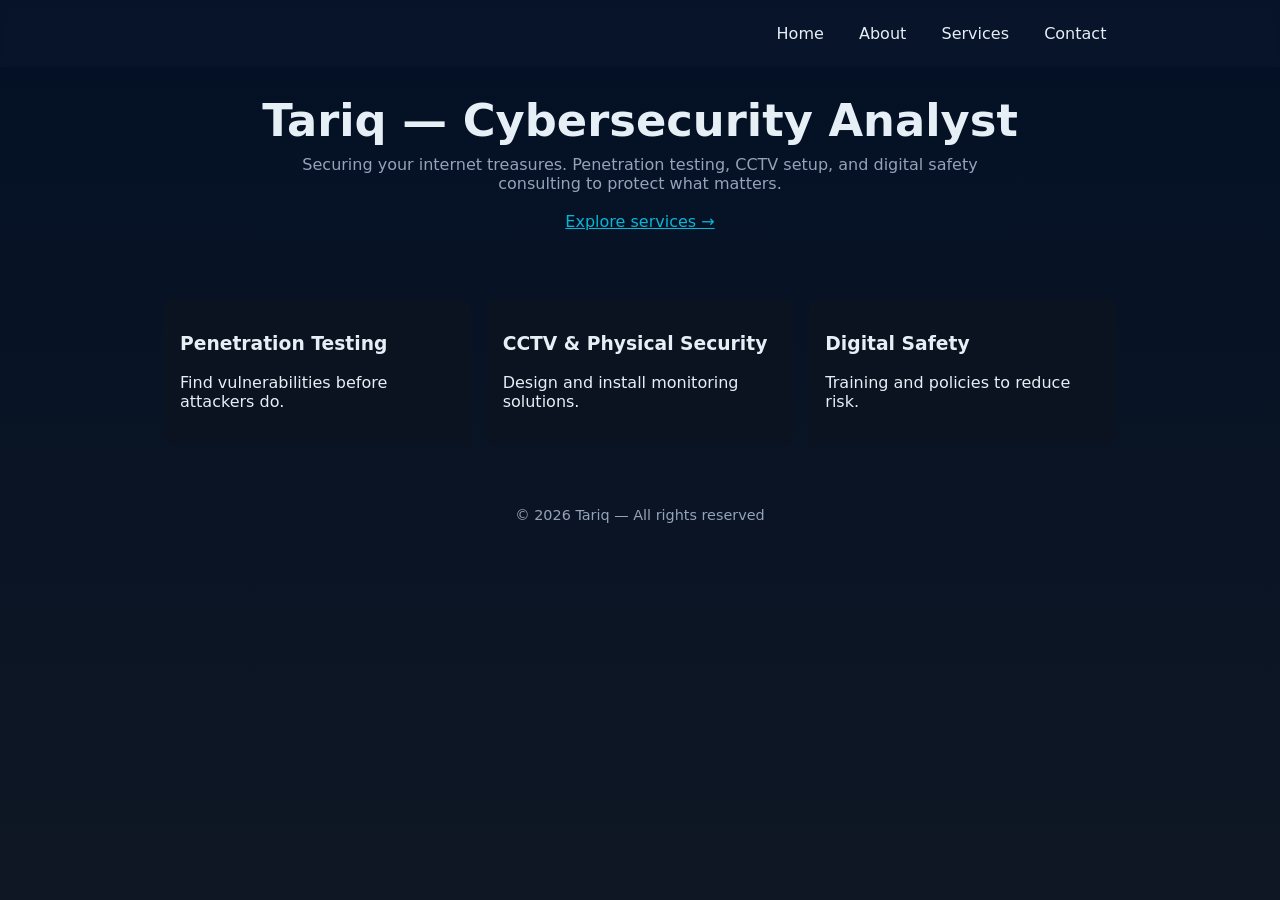
<file: index.html>
<!DOCTYPE html>
<html lang="en">
<head>
    <meta charset="UTF-8">
    <meta name="viewport" content="width=device-width, initial-scale=1.0">
        <title>tariq_cyber analyst</title>
        <meta name="description" content="Tariq — Cybersecurity analyst offering pen testing, CCTV, and digital security services.">
        <link rel="stylesheet" href="styles.css">
        <link rel="icon" href="favicon.svg" type="image/svg+xml">
        <meta name="theme-color" content="#0f1724">
        <meta property="og:title" content="Tariq — Cybersecurity Analyst">
        <meta property="og:description" content="Penetration testing, CCTV, and digital security services.">
        <meta name="twitter:card" content="summary">
</head>
<body>
    <header>
        <div class="container">
            <nav>
                <ul>
                    <li><a href="index.html">Home</a></li>
                    <li><a href="about.html">About</a></li>
                    <li><a href="services.html">Services</a></li>
                    <li><a href="contacts.html">Contact</a></li>
                </ul>
            </nav>
        </div>
    </header>

    <main class="container hero">
        <h1>Tariq — Cybersecurity Analyst</h1>
        <p>Securing your internet treasures. Penetration testing, CCTV setup, and digital safety consulting to protect what matters.</p>
        <p><a href="services.html" style="color:var(--accent);">Explore services →</a></p>
    </main>

    <section class="container">
        <div class="grid">
            <div class="card">
                <h3>Penetration Testing</h3>
                <p>Find vulnerabilities before attackers do.</p>
            </div>
            <div class="card">
                <h3>CCTV & Physical Security</h3>
                <p>Design and install monitoring solutions.</p>
            </div>
            <div class="card">
                <h3>Digital Safety</h3>
                <p>Training and policies to reduce risk.</p>
            </div>
        </div>
    </section>

    <footer>
        <div class="container">© 2026 Tariq — All rights reserved</div>
    </footer>
</body>
</html>
</file>
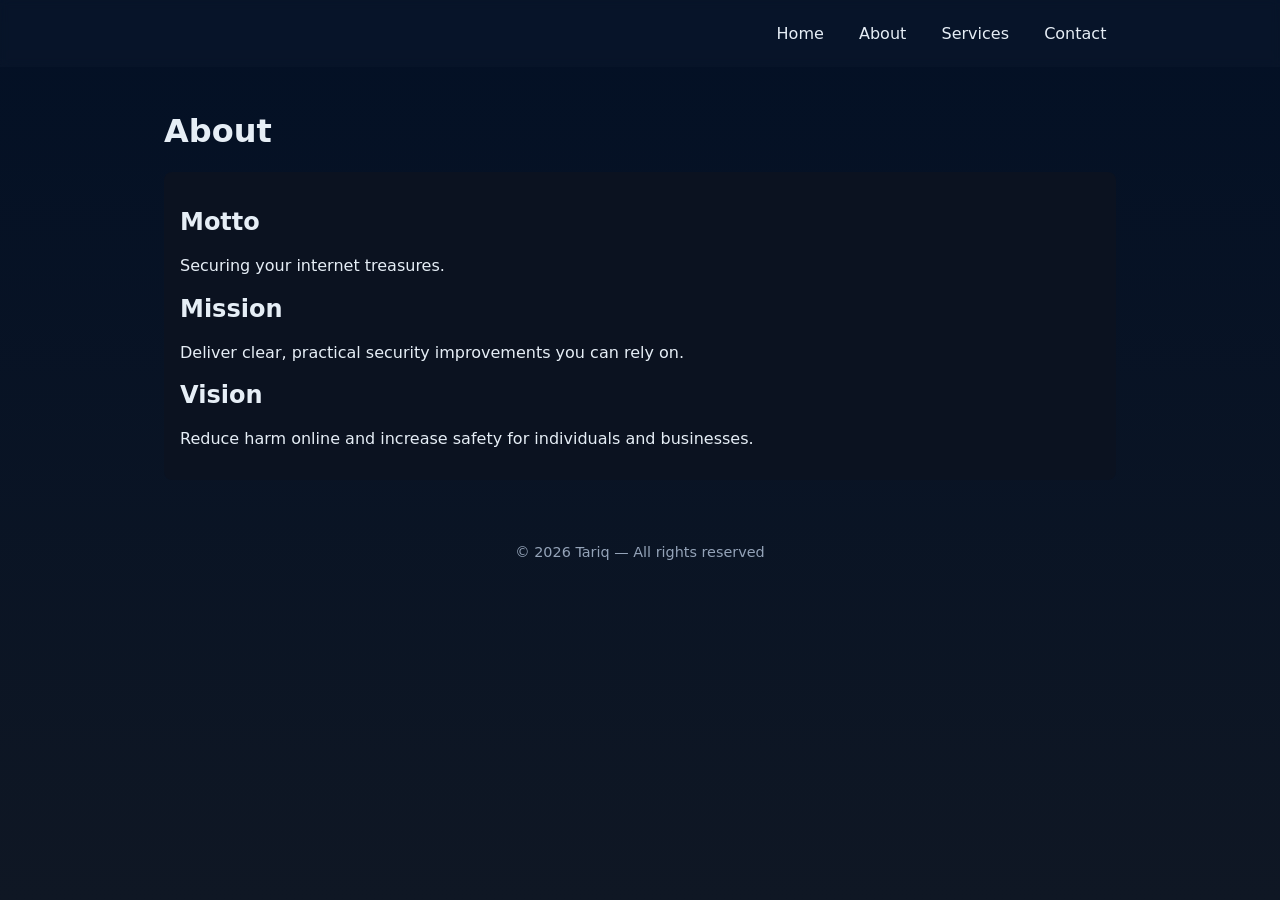
<file: about.html>
<!DOCTYPE html>
<html lang="en">
<head>
    <meta charset="UTF-8">
    <meta name="viewport" content="width=device-width, initial-scale=1.0">
        <title>About — Tariq</title>
        <meta name="description" content="About Tariq — mission, vision and motto for cybersecurity services.">
        <link rel="stylesheet" href="styles.css">
        <link rel="icon" href="favicon.svg" type="image/svg+xml">
        <meta name="theme-color" content="#0f1724">
        <meta property="og:title" content="About — Tariq">
        <meta property="og:description" content="Mission, vision and services offered by Tariq.">
        <meta name="twitter:card" content="summary">
</head>
<body>
    <header>
        <div class="container">
            <nav>
                <ul>
                    <li><a href="index.html">Home</a></li>
                    <li><a href="about.html">About</a></li>
                    <li><a href="services.html">Services</a></li>
                    <li><a href="contacts.html">Contact</a></li>
                </ul>
            </nav>
        </div>
    </header>

    <main class="container">
        <h1>About</h1>
        <section class="card">
            <h2>Motto</h2>
            <p>Securing your internet treasures.</p>
            <h2>Mission</h2>
            <p>Deliver clear, practical security improvements you can rely on.</p>
            <h2>Vision</h2>
            <p>Reduce harm online and increase safety for individuals and businesses.</p>
        </section>
    </main>

    <footer>
        <div class="container">© 2026 Tariq — All rights reserved</div>
    </footer>
</body>
</html>
</file>
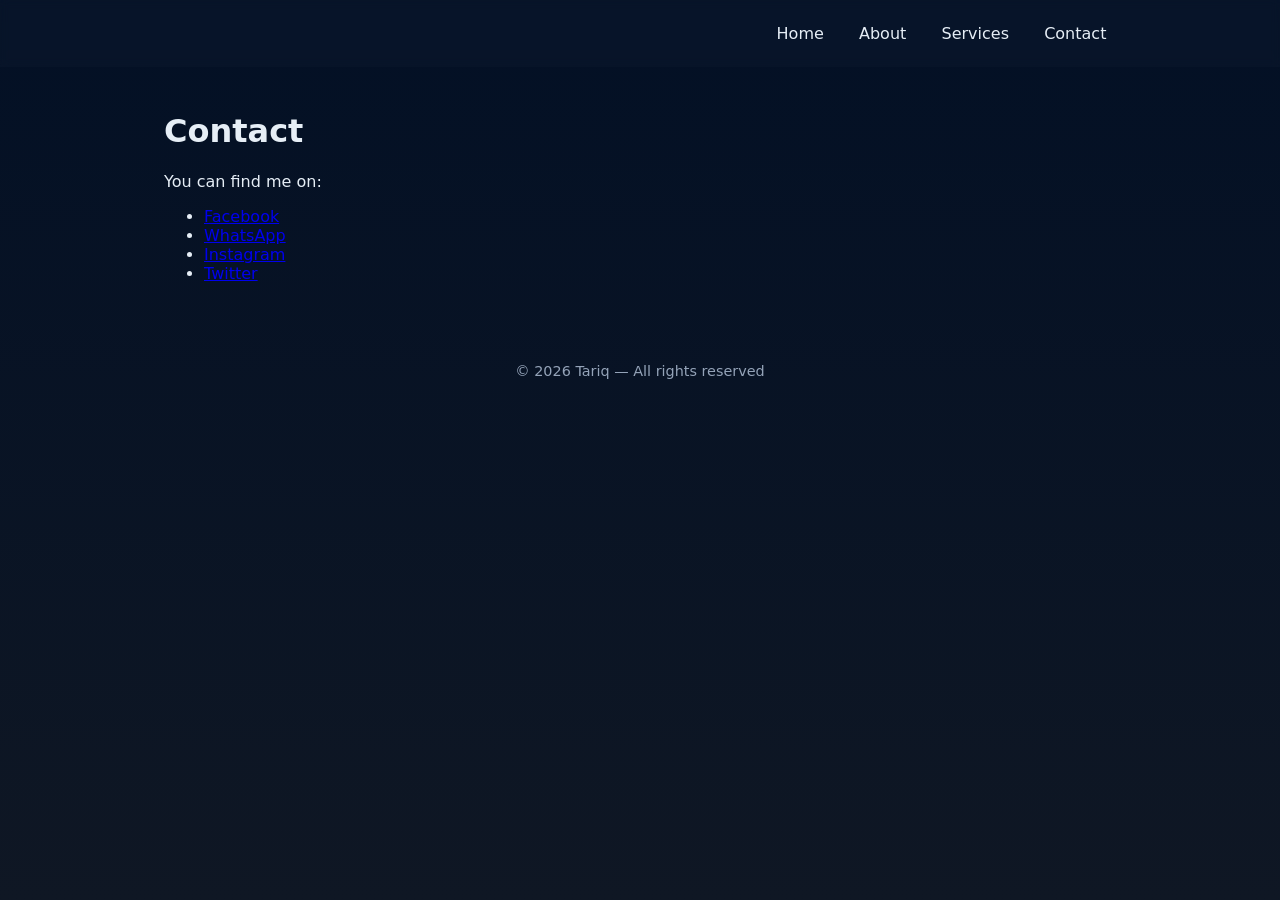
<file: contacts.html>
<!DOCTYPE html>
<html lang="en">
<head>
    <meta charset="UTF-8">
    <meta name="viewport" content="width=device-width, initial-scale=1.0">
        <title>Contact — Tariq</title>
        <meta name="description" content="Contact Tariq for cybersecurity services and consultations.">
        <link rel="stylesheet" href="styles.css">
        <link rel="icon" href="favicon.svg" type="image/svg+xml">
        <meta name="theme-color" content="#0f1724">
        <meta property="og:title" content="Contact — Tariq">
        <meta property="og:description" content="Get in touch with Tariq for security services.">
        <meta name="twitter:card" content="summary">
</head>
<body>
    <header>
        <div class="container">
            <nav>
                <ul>
                    <li><a href="index.html">Home</a></li>
                    <li><a href="about.html">About</a></li>
                    <li><a href="services.html">Services</a></li>
                    <li><a href="contacts.html">Contact</a></li>
                </ul>
            </nav>
        </div>
    </header>

    <main class="container">
        <h1>Contact</h1>
        <p>You can find me on:</p>
        <ul>
            <li><a href="https://facebook.com" target="_blank" rel="noopener">Facebook</a></li>
            <li><a href="https://wa.me/" target="_blank" rel="noopener">WhatsApp</a></li>
            <li><a href="https://instagram.com" target="_blank" rel="noopener">Instagram</a></li>
            <li><a href="https://twitter.com" target="_blank" rel="noopener">Twitter</a></li>
        </ul>
    </main>

    <footer>
        <div class="container">© 2026 Tariq — All rights reserved</div>
    </footer>
</body>
</html>
</file>
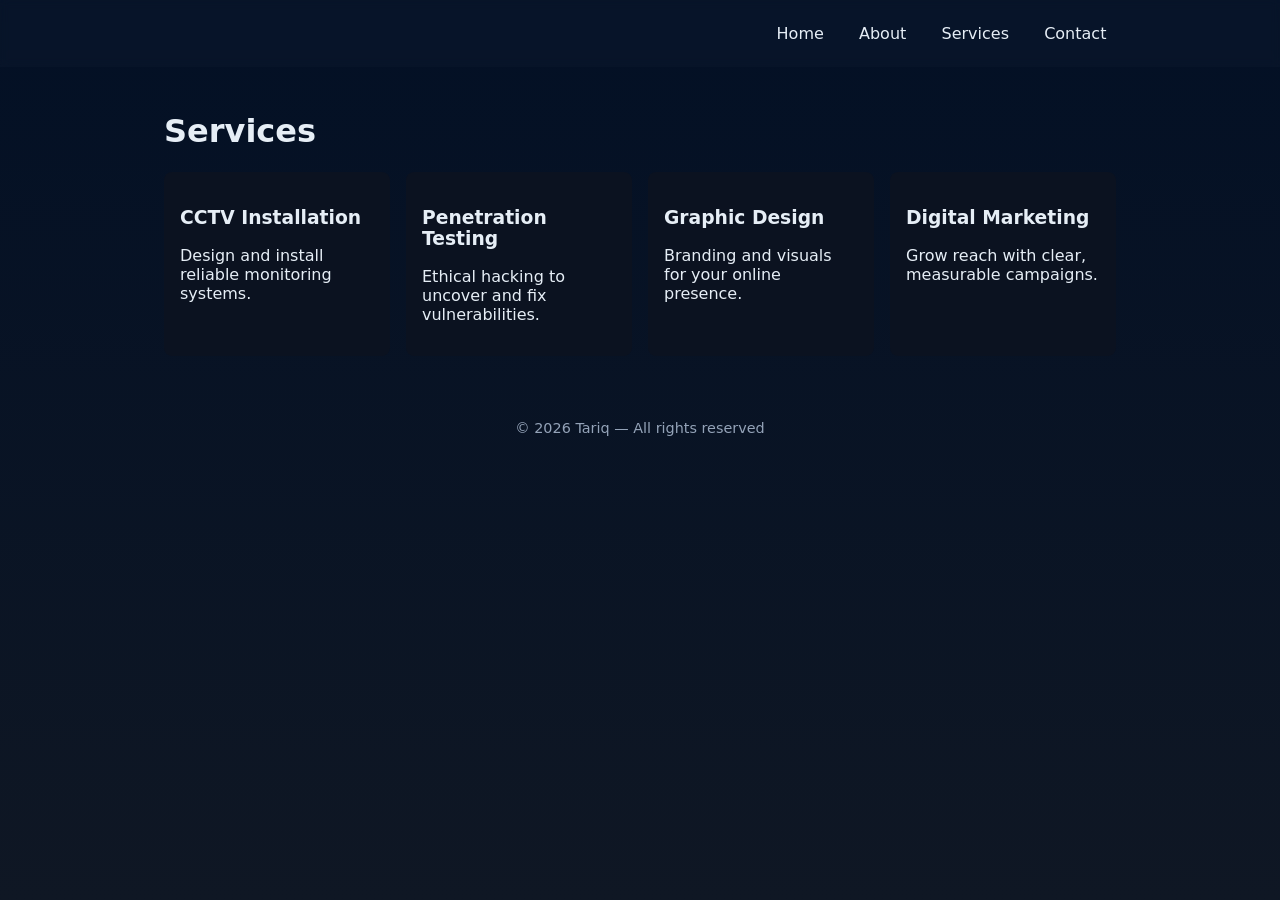
<file: services.html>
<!DOCTYPE html>
<html lang="en">
<head>
    <meta charset="UTF-8">
    <meta name="viewport" content="width=device-width, initial-scale=1.0">
        <title>Services — Tariq</title>
        <meta name="description" content="Services offered: penetration testing, CCTV installation, graphic design, digital marketing.">
        <link rel="stylesheet" href="styles.css">
        <link rel="icon" href="favicon.svg" type="image/svg+xml">
        <meta name="theme-color" content="#0f1724">
        <meta property="og:title" content="Services — Tariq">
        <meta property="og:description" content="Penetration testing, CCTV installs, and digital services.">
        <meta name="twitter:card" content="summary">
</head>
<body>
    <header>
        <div class="container">
            <nav>
                <ul>
                    <li><a href="index.html">Home</a></li>
                    <li><a href="about.html">About</a></li>
                    <li><a href="services.html">Services</a></li>
                    <li><a href="contacts.html">Contact</a></li>
                </ul>
            </nav>
        </div>
    </header>

    <main class="container">
        <h1>Services</h1>
        <div class="grid">
            <div class="card">
                <h3>CCTV Installation</h3>
                <p>Design and install reliable monitoring systems.</p>
            </div>
            <div class="card">
                <h3>Penetration Testing</h3>
                <p>Ethical hacking to uncover and fix vulnerabilities.</p>
            </div>
            <div class="card">
                <h3>Graphic Design</h3>
                <p>Branding and visuals for your online presence.</p>
            </div>
            <div class="card">
                <h3>Digital Marketing</h3>
                <p>Grow reach with clear, measurable campaigns.</p>
            </div>
        </div>
    </main>

    <footer>
        <div class="container">© 2026 Tariq — All rights reserved</div>
    </footer>
</body>
</html>
</file>
<file: styles.css>
/* Global styles for personal website */
:root{
  --bg:#0f1724;
  --card:#0b1220;
  --accent:#06b6d4;
  --muted:#94a3b8;
  --text:#e6eef6;
}
*{box-sizing:border-box}
html,body{height:100%}
body{
  margin:0;
  font-family:Inter,system-ui,Segoe UI,Arial, sans-serif;
  background:linear-gradient(180deg,#031025 0%,var(--bg) 100%);
  color:var(--text);
  -webkit-font-smoothing:antialiased;
}
header{background:rgba(255,255,255,0.02);backdrop-filter:blur(4px);}
.container{max-width:1000px;margin:0 auto;padding:1rem}
nav ul{display:flex;gap:1rem;list-style:none;padding:0;margin:0}
nav a{color:var(--text);text-decoration:none;padding:.35rem .6rem;border-radius:6px}
nav a:hover{background:rgba(255,255,255,0.04)}
.hero{padding:3rem 0;text-align:center}
.hero h1{font-size:clamp(1.6rem,4vw,2.8rem);margin:.2rem 0}
.hero p{color:var(--muted);max-width:700px;margin:0.5rem auto 1.2rem}
.grid{display:grid;gap:1rem;grid-template-columns:repeat(auto-fit,minmax(220px,1fr))}
.card{background:var(--card);padding:1rem;border-radius:8px}
footer{padding:1rem 0;text-align:center;color:var(--muted);font-size:.9rem}
@media (min-width:700px){
  nav ul{justify-content:flex-end}
  .container{padding:1.5rem}
}
</file>
